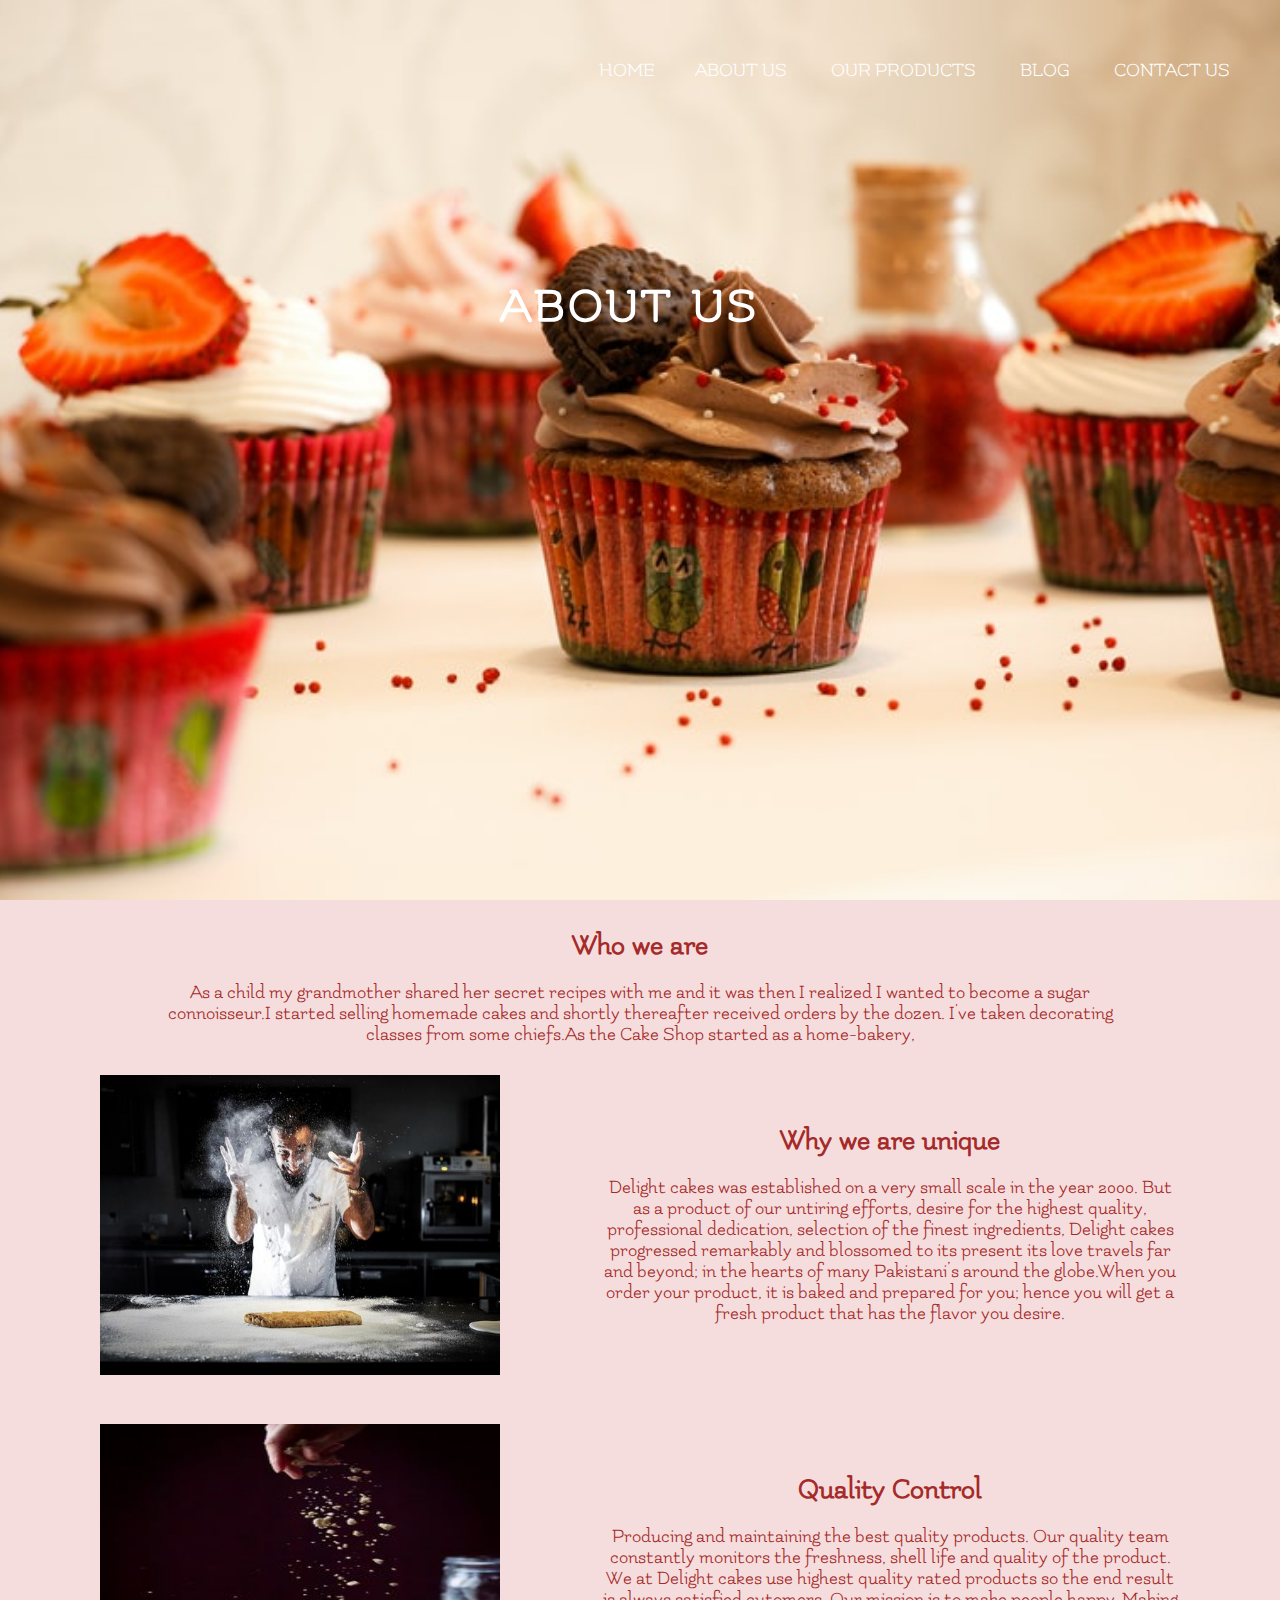
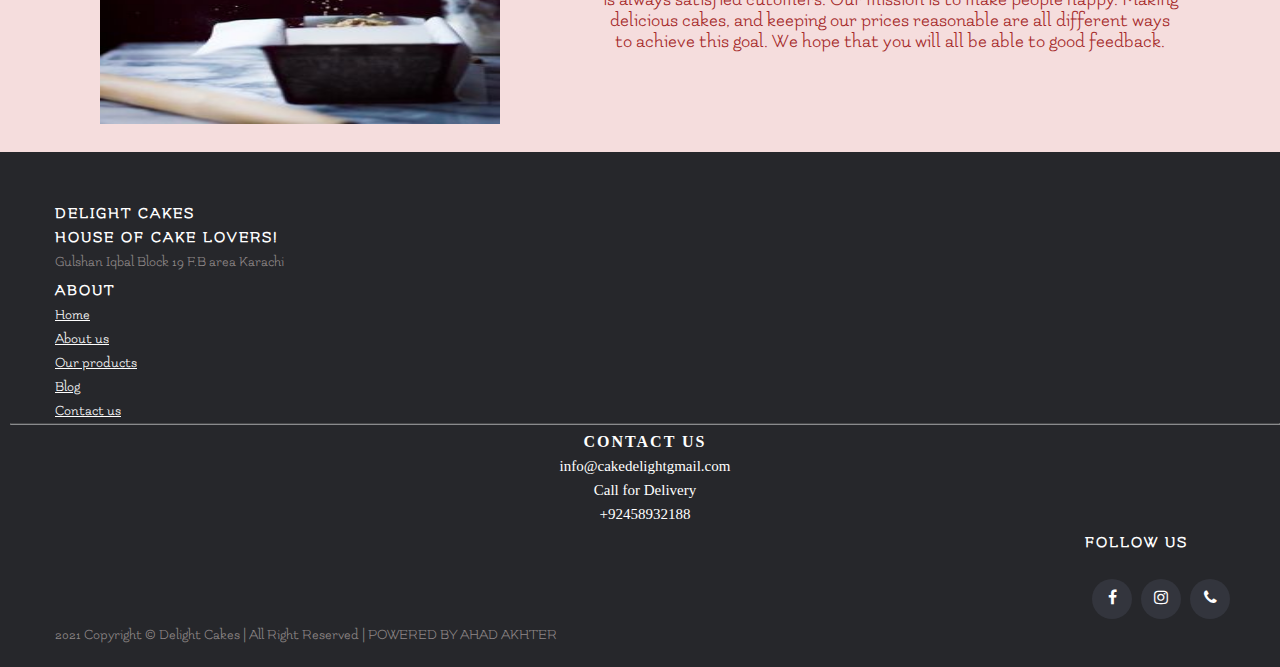
<file: About us.html>
<!DOCTYPE html>
<html lang="en">
<head>
    <meta charset="UTF-8">
    <meta http-equiv="X-UA-Compatible" content="IE=edge">
    <meta name="viewport" content="width=device-width, initial-scale=1.0">
    <title>About us</title>
    <link rel="stylesheet" href="style_3.css">
    <link rel="preconnect" href="https://fonts.gstatic.com">
<link href="https://fonts.googleapis.com/css2?family=Flamenco&display=swap" rel="stylesheet">
<link rel="stylesheet" href="https://cdnjs.cloudflare.com/ajax/libs/font-awesome/4.7.0/css/font-awesome.min.css">
</head>
<body>
    <header> 
        <nav>
            <div class="row clearfix">
                <ul class="main-nav">
                    <li><a class="active" href="Home.html">HOME</a>
                    <li><a href="About us.html">ABOUT US</a></li> 
                    <li><a href="Our products.html">OUR PRODUCTS</a></li>
                    <li><a href="blog.html">BLOG</a></li>
                    <li><a href="Contact us.html">CONTACT US</a></li>
                </ul>
            </div>
        </nav> 
        <div class="main contents header">
        
       
        <h1> About us</h1>
           
    </header>
    </div>

        <div class="text">
        <h2>Who we are</h2><br>

        <p>

            As a child my grandmother shared her secret recipes with me and
        it was then I realized I wanted to become a sugar connoisseur.I started selling homemade 
        cakes and shortly thereafter received orders by the dozen.
       I've taken decorating classes from some chiefs.As the Cake Shop started as a home-bakery, 
       </p>
            
           
            


        </div>
   <div class="card">
    <img src="chief_3.jpg" alt="chief_3" width="400" height="300" >
    
   </div>
   <div class="content">
       <h2>Why we are unique</h2><br>
      
    <p>Delight cakes was established on a very small scale in the year 2000.
        But as a product of our untiring efforts, desire for the highest quality,
        professional dedication, selection of the finest ingredients,
        Delight cakes progressed remarkably and blossomed to its present its love travels far and beyond; 
        in the hearts of many Pakistani’s around the globe.When you order your product, it is baked and prepared for you; hence you will get a fresh product that has the flavor you desire.
        
</p>
   </div>


<div class="card_2">
    
    <img src="food_2.jpg" alt="food_2" width="400" height="300">
   </div>
<div class="content_2">
<h2>Quality Control</h2><br>
      
    <p>
        Producing and maintaining the best quality products. Our quality team constantly monitors the freshness,
         shell life and quality of the product.
         We at Delight cakes use highest quality rated products so the end result is always satisfied cutomers.
         Our mission is to make people happy. Making delicious cakes, and keeping our prices reasonable
        are all different ways to achieve this goal.
        We hope that you will all be able to good feedback. </p>
</div>

<!-- Site footer -->
<footer class="site-footer">
    <div class="container">
      <div class="row">
        <div class="col-sm-12 col-md-6">
          <h6>Delight Cakes<br>House Of Cake Lovers!</h6>
          <p class="text-justify">Gulshan Iqbal Block 19 F.B area Karachi

        </p>
           </div>

       

        <div class="col-xs-6 col-md-3">
          <h6>About</h6>
          <ul class="footer-links">
            <li><a href="Home.html">Home</a></li>
            <li><a href="About us.html">About us</a></li>
            <li><a href="Our products.html">Our products</a></li>
            <li><a href="blog.html">Blog</a></li>
            <li><a href="Contact us.html">Contact us</a></li>
          </ul>
        </div>
      </div>
      <hr>
    </div>

    <div class="contact">
        <h6>contact Us</h6>
        <p>
            info@cakedelightgmail.com<br>
            <p>Call for Delivery</p>
            +92458932188
            
            </p>
    </div>

    

        <div class="col-md-4 col-sm-6 col-xs-12">
          <ul class="social-icons">
              <h6>Follow us &nbsp;&nbsp;&nbsp;&nbsp;&nbsp;&nbsp;</h6><br>
            <li><a class="facebook" href="#"><i class="fa fa-facebook"></i></a></li>
            <li><a class="twitter" href="#"><i class="fa fa-instagram"></i></a></li>
            <li><a class="dribbble" href="#"><i class="fa fa-phone"></i></a></li>
           
          </ul>
        </div>
      </div>
    </div>

    <div class="container">
        <div class="row">
          <div class="col-md-8 col-sm-6 col-xs-12">
            <p class="copyright-text">2021 Copyright &copy;  Delight Cakes | All Right Reserved | POWERED BY AHAD AKHTER 
        
            </p>
          </div>
    
</footer>
</body>
</html>
</file>
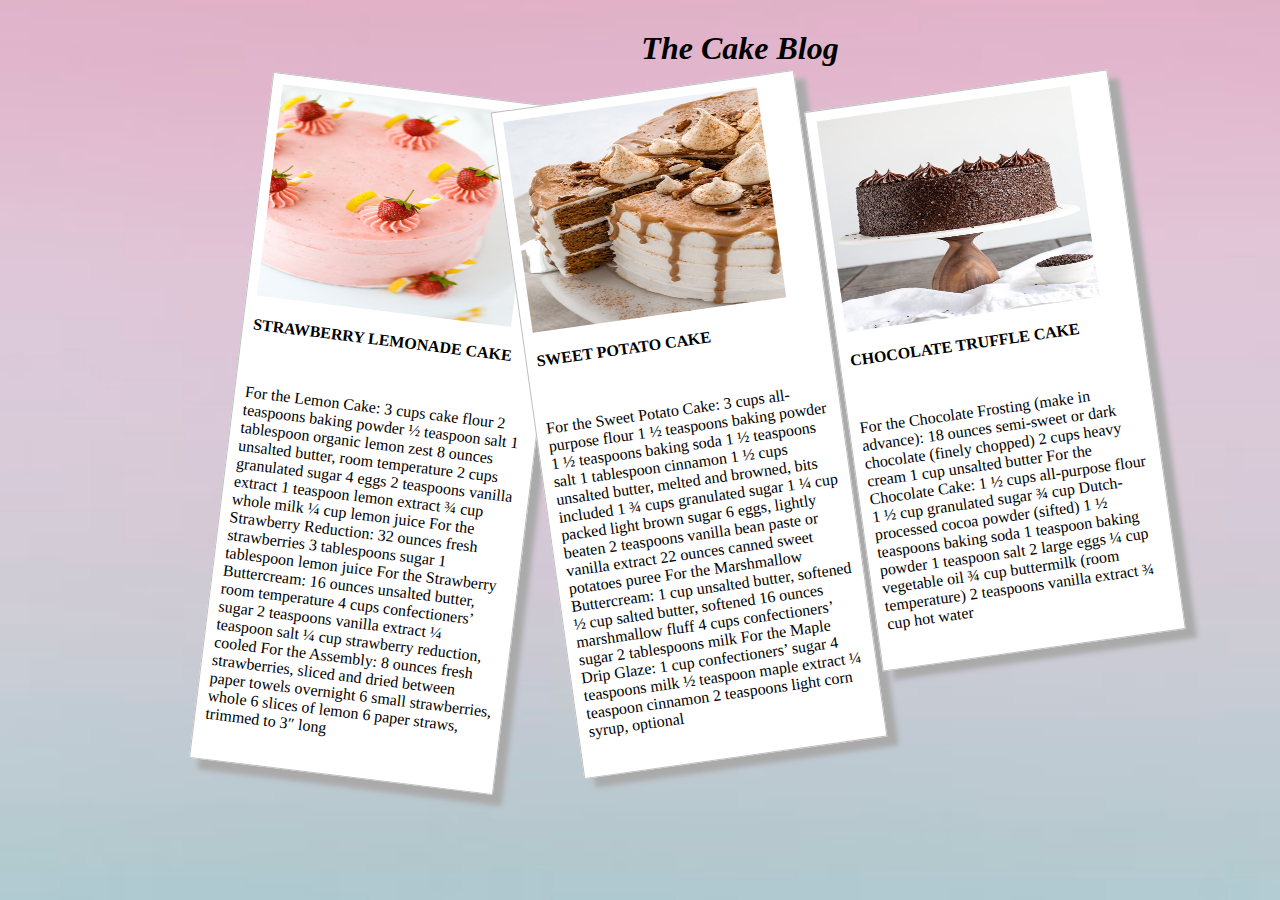
<file: blog.html>
<!DOCTYPE html>
<html>
<head>
<meta name="viewport" content="width=device-width, initial-scale=1">

<link rel="stylesheet" href="style_5.css">
<h1><em><b><center>The Cake Blog</em></b></center></h1>

</head>

<body>
<table>
<tr>
<div class="polaroid rotate_right">
   <img src="cake 31.jpg" width="256" height="213">
   <p class="caption"><strong>STRAWBERRY LEMONADE CAKE</strong></p>
   <br>
   <p class="text">For the Lemon Cake:

3 cups cake flour
2 teaspoons baking powder
½ teaspoon salt
1 tablespoon organic lemon zest
8 ounces unsalted butter, room temperature
2 cups granulated sugar
4 eggs
2 teaspoons vanilla extract
1 teaspoon lemon extract                                   
¾ cup whole milk
¼ cup lemon juice
For the Strawberry Reduction:

32 ounces fresh strawberries
3 tablespoons sugar
1 tablespoon lemon juice
For the Strawberry Buttercream:

16 ounces unsalted butter, room temperature
4 cups confectioners’ sugar
2 teaspoons vanilla extract
¼ teaspoon salt
¼ cup strawberry reduction, cooled
For the Assembly:

8 ounces fresh strawberries, sliced and dried between paper towels overnight
6 small strawberries, whole
6 slices of lemon
6 paper straws, trimmed to 3″ long</p>
</tr>
</table>
<div class="polaroid rotate_left">
   <img src="cake 32.jpg" width="256" height="213" >
   <p class="caption"><strong>SWEET POTATO CAKE</strong></p>
   <br>
   <p class="text">For the Sweet Potato Cake:

3 cups all-purpose flour
1 ½ teaspoons baking powder
1 ½ teaspoons baking soda
1 ½ teaspoons salt
1 tablespoon cinnamon
1 ½ cups unsalted butter, melted and browned, bits included
1 ¾ cups granulated sugar
1 ¼ cup packed light brown sugar
6 eggs, lightly beaten
2 teaspoons vanilla bean paste or vanilla extract
22 ounces canned sweet potatoes puree
For the Marshmallow Buttercream:

1 cup unsalted butter, softened
½ cup salted butter, softened
16 ounces marshmallow fluff
4 cups confectioners’ sugar
2 tablespoons milk
For the Maple Drip Glaze:

1 cup confectioners’ sugar
4 teaspoons milk
½ teaspoon maple extract
¼ teaspoon cinnamon
2 teaspoons light corn syrup, optional</p>
</div>
<div class="polaroid rotate_left">
   <img src="cake 34.jpg" width="256" height="213" >
   <p class="caption"><strong>CHOCOLATE TRUFFLE CAKE</strong></p>
   <br>
   <p class="text">For the Chocolate Frosting (make in advance):

18 ounces semi-sweet or dark chocolate (finely chopped)
2 cups heavy cream
1 cup unsalted butter
For the Chocolate Cake:

1 ½ cups all-purpose flour
1 ½ cup granulated sugar
¾ cup Dutch-processed cocoa powder (sifted)
1 ½ teaspoons baking soda
1 teaspoon baking powder
1 teaspoon salt
2 large eggs
¼ cup vegetable oil
¾ cup buttermilk (room temperature)
2 teaspoons vanilla extract
¾ cup hot water
</p>
</div>


  

</body>
<html>
</file>
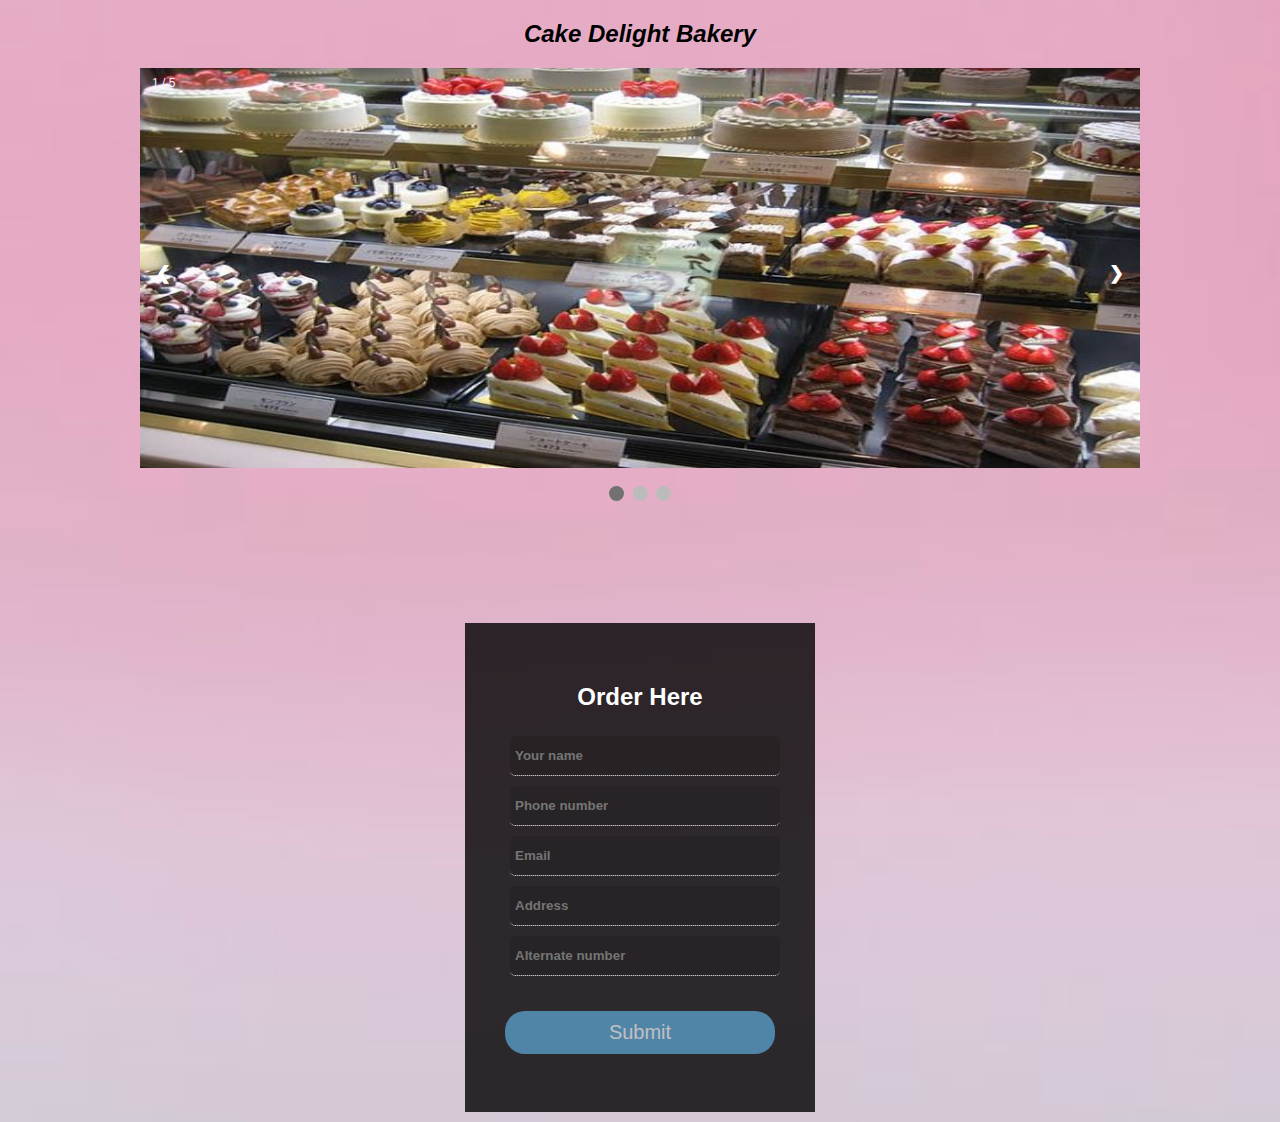
<file: Contact us.html>
<!DOCTYPE html>
<html>
<head>
<h2><em><b>Cake Delight Bakery</em></b></h2>
<link rel="stylesheet" href="https://cdnjs.cloudflare.com/ajax/libs/font-awesome/4.7.0/css/font-awesome.min.css">
<link rel="stylesheet" href="style_4.css">
</head>
<body>
<div class="slideshow-container">

  <div class="mySlides fade">
    <div class="numbertext">1 / 5</div>
    <img src="capure2.jpg" style="width:100%" height="400px">
    
  </div>
   


<div class="mySlides fade">
  <div class="numbertext">2 / 5</div>
  <img src="cake background.jpg" alt="Wedding cake" style="width:100%" height="400px" >
  
</div>

<div class="mySlides fade">
  <div class="numbertext">3 / 5</div>
  <img src="slider 2.jpg" style="width:100%" height="400px">
  
</div>
<div class="mySlides fade">
  <div class="numbertext">4 / 5</div>
  <img src="slider 5.jfif" style="width:100%" height="400px">
  
</div>
<div class="mySlides fade">
  <div class="numbertext">5 / 5</div>
  <img src="slider 4.jfif" style="width:100%" height="400px">
  
</div>


<a class="prev" onclick="plusSlides(-1)">&#10094;</a>
<a class="next" onclick="plusSlides(1)">&#10095;</a>

</div>
<br>

<div style="text-align:center">
  <span class="dot" onclick="currentSlide(1)"></span> 
  <span class="dot" onclick="currentSlide(2)"></span> 
  <span class="dot" onclick="currentSlide(3)"></span> 
</div>

<script>
var slideIndex = 1;
showSlides(slideIndex);

function plusSlides(n) {
  showSlides(slideIndex += n);
}

function currentSlide(n) {
  showSlides(slideIndex = n);
}

function showSlides(n) {
  var i;
  var slides = document.getElementsByClassName("mySlides");
  var dots = document.getElementsByClassName("dot");
  if (n > slides.length) {slideIndex = 1}    
  if (n < 1) {slideIndex = slides.length}
  for (i = 0; i < slides.length; i++) {
      slides[i].style.display = "none";  
  }
  for (i = 0; i < dots.length; i++) {
      dots[i].className = dots[i].className.replace(" active", "");
  }
  slides[slideIndex-1].style.display = "block";  
  dots[slideIndex-1].className += " active";
}
</script>

 
 
 
 
 
 
 
 
 
 
 
 <br>
 <div class ="wrap">
 
      <h2> Order Here</h2>
	  <form>
		  <input type="text" placeholder="Your name" required>
		  <input type="text" placeholder="Phone number" required>
		  <input type="text" placeholder="Email" required>
		  <input type="text" placeholder="Address" required>
		  <input type="text" placeholder="Alternate number" required>
		  <input type="submit" value="Submit" onclick="alert('Your order is placed successfully')"><br>
		  <br>
		  
		  
		  
		  
		  

 </body>
 </html>
</file>
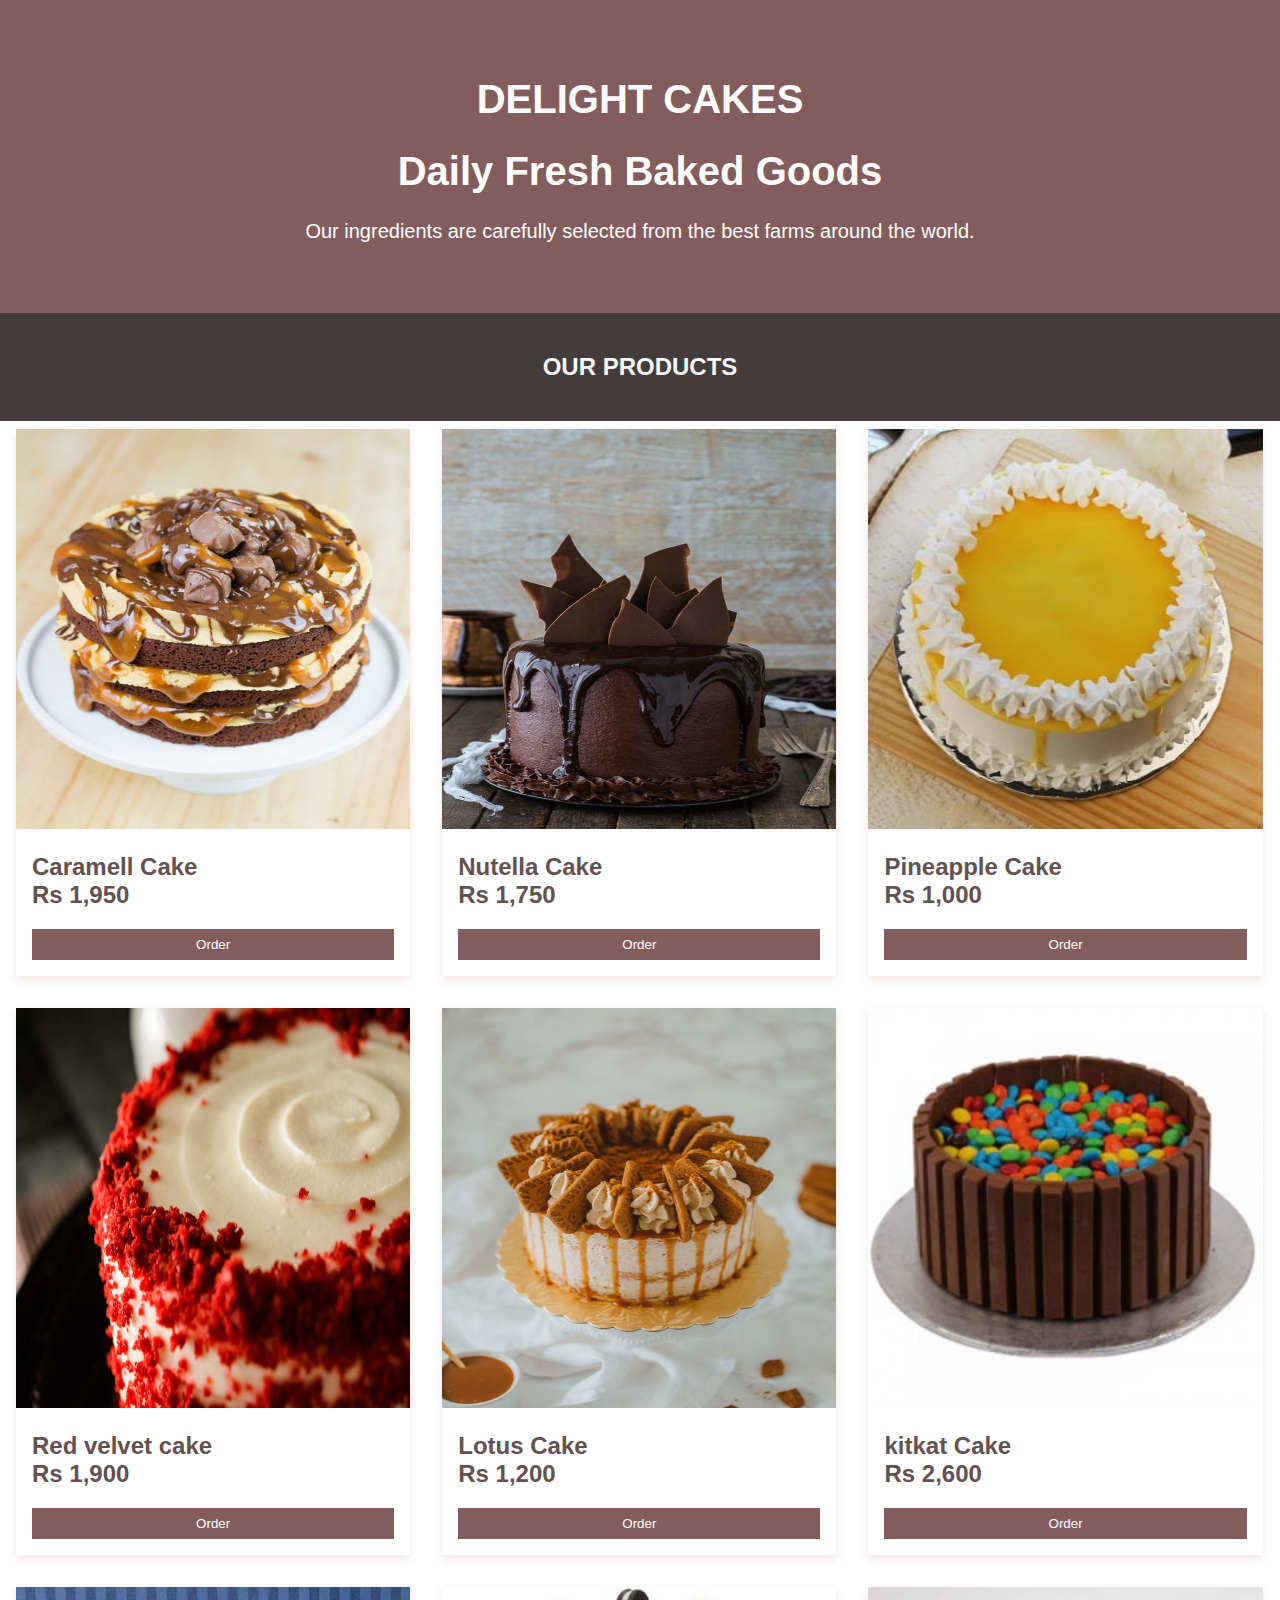
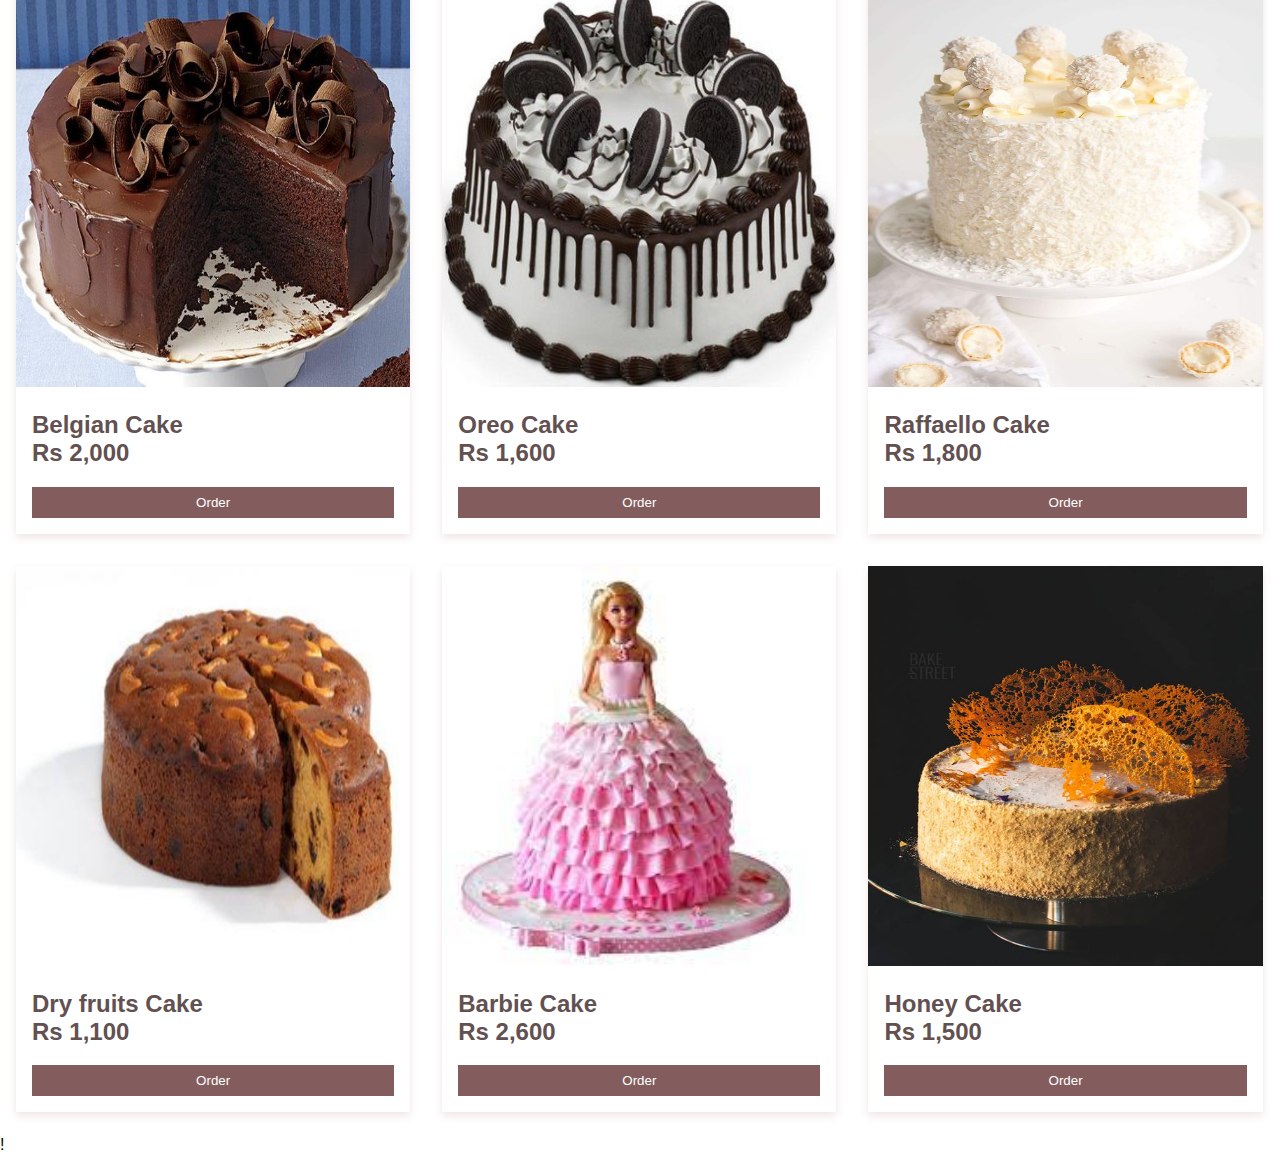
<file: Our products.html>
<!DOCTYPE html>
<html>
<head>
  <link rel="stylesheet" href="style_2.css">
  
  <title> Products</title>
<meta name="viewport" content="width=device-width, initial-scale=1">
<style>



</style>
</head>
<body>

<div class="about-section">
  <h1>DELIGHT CAKES</h1>
  <h1>Daily Fresh Baked Goods</h1>
  <p>Our ingredients are carefully selected from the best farms around the world.</p>
</div>

<div class="Products">

<h2 style="text-align:center">OUR PRODUCTS</h2>
</div>
<div class="row">
  <div class="column">
    <div class="card">
      <img src="caramell cake.jpg" alt="caramell cake"  style="width:100%" height="400px">
      <div class="container">
        <h2>Caramell Cake <br>Rs 1,950</h2>
        <p><button class="button">Order</button></p>
      </div>
    </div>
  </div>
  

   <div class="column">
    <div class="card">
      <img src="nutella cake.jpeg" alt="nutella cake"  style="width:100%" height="400px">
      <div class="container">
        <h2>Nutella Cake <br>Rs 1,750</h2>
         <p><button class="button">Order</button></p>
      </div>
    </div>
  </div>
  
  <div class="column">
    <div class="card">
      <img src="pine apple cake.jpg" alt="pine apple cake"  style="width:100%" height="400px">
      <div class="container">
        <h2>Pineapple Cake <br>Rs 1,000</h2>
       
        
        <p><button class="button">Order</button></p>
      </div>
    </div>
  </div>
</div>

<div class="column">
  <div class="card">
    <img src="red velvet cake.png" alt="red velvet cake"  style="width:100%" height="400px">
    <div class="container">
      <h2>Red velvet cake <br>Rs 1,900</h2>
      
      <p><button class="button">Order</button></p>
    
      
    </div>
  </div>
</div>
</div>

<div class="column">
  <div class="card">
    <img src="lotus cake.jpg" alt="lotus cake"  style="width:100%" height="400px">
    <div class="container">
      <h2>Lotus Cake <br>Rs 1,200</h2>
      
     
      <p><button class="button">Order</button></p>
    </div>
  </div>
</div>
</div>

<div class="column">
  <div class="card">
    <img src="kitkat cake.png" alt="kitkat cake"  style="width:100%" height="400px">
    <div class="container">
      <h2>kitkat Cake <br>Rs 2,600</h2>
     
      <p><button class="button">Order</button></p>
    </div>
  </div>
</div>
</div>

<div class="column">
  <div class="card">
    <img src="belgian cake.jpg" alt="belgian cake"  style="width:100%" height="400px">
    <div class="container">
      <h2>Belgian Cake <br>Rs 2,000</h2>
     
      <p><button class="button">Order</button></p>
    </div>
  </div>
</div>
</div>

<div class="column">
  <div class="card">
    <img src="oreo cake.jpg" alt="oreo cake"  style="width:100%" height="400px">
    <div class="container">
      <h2>Oreo Cake <br>Rs 1,600</h2>
     
      <p><button class="button">Order</button></p>
    </div>
  </div>
</div>
</div>

<div class="column">
  <div class="card">
    <img src="Raffaello cake.jpg" alt="Raffaello cake"  style="width:100%" height="400px">
    <div class="container">
      <h2>Raffaello Cake <br>Rs 1,800</h2>
     
      <p><button class="button">Order</button></p>
    </div>
  </div>
</div>
</div>


<div class="column">
  <div class="card">
    <img src="dry fruits cake.jfif" alt="dry fruits cake"  style="width:100%" height="400px">
    <div class="container">
      <h2>Dry fruits Cake <br>Rs 1,100</h2>
     
      <p><button class="button">Order</button></p>
    </div>
  </div>
</div>
</div>


<div class="column">
  <div class="card">
    <img src="barbie cake.jpg" alt="barbie cake"  style="width:100%" height="400px">
    <div class="container">
      <h2>Barbie Cake <br>Rs 2,600</h2>
     
      <p><button class="button">Order</button></p>
    </div>
  </div>
</div>
</div>

<div class="column">
  <div class="card">
    <img src="hone cake.jfif" alt="honey cake"  style="width:100%" height="400px">
    <div class="container">
      <h2>Honey Cake <br>Rs 1,500</h2>
      
      <p><button class="button">Order</button></p>
    </div>
  </div>
</div>
</div>




</body>
</html>
!
</file>
<file: style_3.css>
*{
    margin: 0px;
    padding: 0px;
    box-sizing: border-box;
}
body{
    font-size: 20px;
    overflow-x: hidden;
    color: rgb(99, 80, 80);
    font-family: 'Flamenco', cursive;
    background-color:rgb(245, 221, 221);
}


header{
    background-image: url('cup\ cake\ background.jfif');
    background-size: cover;
    background-repeat: no-repeat;
    background-position: center;
    height: 100vh;
}
.clearfix:after{
    content: ".";
    visibility: hidden;
    display: block;
    height: 0px;
    clear: both;
}
.row{
    max-width:1180px ;
    margin: 0 auto;
}
.logo{
    height: 120px;
    width: auto;
    float: left;
    margin-top: 50px;
}
.main-nav{
  float: right;
  margin-top: 60px;  
}
.main-nav li{
    display: inline-block;
    list-style: none;
    margin-left: 40PX;

}
.main-nav li a{
    color: rgb(255, 255, 255);
    text-decoration: none;
    text-transform: uppercase;
    font-size: 100%;
}
.main content header{
    width:1180px;
    position:absolute;
    top: 50%;
    left: 50%;
    transform: translate(-50%,-50%);
    
}
h1{
    color: rgb(255, 255, 255);
    font-size: 18px;
    word-spacing: 5px;
    letter-spacing: 3px;
    margin-top: 200px;
    margin-bottom: 50px;
    margin-left: 500px;
    margin-right: 500px;
    text-transform: uppercase;
}
.btn{
    display: inline-block;
    padding: 10px 30px;
    font-weight: lighter;
    text-decoration: none;
    text-transform: uppercase;
    border-radius: 200px;
    transition: background-color 0.2s; border: 0.2s; color: 0.2;
}


@media only screen and (max-width: 2000px){
    .main content header{
        width:100%;
        padding: 0 2%;

    }
}
@media only screen and (max-width: 1500px){
    h1{font-size: 250%;}
}
@media only screen and (max-width: 768px){
    h1{font-size: 200%;}
}
.text{
    text-align: center;
    padding-top: 30px;
    padding-left: 150px;
    padding-right: 150px;
    
    padding-bottom: 30px;
    color: brown;
}
.card {
  
  
  float: left;
  width: 50px;
  height: 100px;
  padding-left: 100px;
}
.card_2 {
  
  
    float: left;
    width: 50px;
    height: 100px;
    padding-left: 100px;
  }


.content{
    text-align: center;
    padding-left: 600px;
    padding-right: 100px;
    padding-top: 50px;
    color: brown;
    padding-bottom: 100px;
}

.content_2{
    text-align: center;
    padding-left: 600px;
    padding-right: 100px;
    padding-top: 50px;
    color: brown;
    padding-bottom: 100px;
}
.site-footer
{
  background-color:#26272b;
  padding:45px 0 20px;
  font-size:15px;
  line-height:24px;
  color: rgb(143, 136, 136);
  padding-left: 10px;
}
.site-footer hr
{
  border-top-color:#bbb;
  opacity:0.5
  

}
.site-footer hr.small
{
  margin:20px 0
  
}
.site-footer h6
{
  color:#fff;
  font-size:16px;
  text-transform:uppercase;
  margin-top:5px;
  letter-spacing:2px
  
}
.site-footer a
{
  color:#737373;
  
}
.site-footer a:hover
{
  color:#3366cc;
  text-decoration:none;
}

.footer-links li
{
  display:block
}
.footer-links a
{
  color: white;
}
.footer-links a:active,.footer-links a:focus,.footer-links a:hover
{
  color:#111214;
  text-decoration:none;
}
.footer-links.inline li {
    display:inline-block

  
}
.site-footer .social-icons
{
  text-align:right
}
.site-footer .social-icons a
{
  width:40px;
  height:40px;
  line-height:40px;
  margin-left:6px;
  margin-right:0;
  border-radius:100%;
  background-color:#33353d
}
.copyright-text
{
  margin:0
}
@media (max-width:991px)
{
  .site-footer [class^=col-]
  {
    margin-bottom:30px
  }
}
@media (max-width:767px)
{
  .site-footer
  {
    padding-bottom:0
  }
  .site-footer .copyright-text,.site-footer .social-icons
  {
    text-align:center
  }
}
.social-icons
{
  padding-right:50px;
  margin-bottom:0;
  list-style:none
}
.social-icons li
{
  display:inline-block;
  margin-bottom:4px
}
.social-icons li.title
{
  margin-right:15px;
  text-transform:uppercase;
  color:#6b737e;
  font-weight:700;
  font-size:13px
}
.social-icons a{
  background-color:#eceeef;
  color:#ffffff;
  font-size:16px;
  display:inline-block;
  line-height:44px;
  width:44px;
  height:44px;
  text-align:center;
  margin-right:8px;
  border-radius:100%;
  -webkit-transition:all .2s linear;
  -o-transition:all .2s linear;
  transition:all .2s linear
}
.social-icons a:active,.social-icons a:focus,.social-icons a:hover
{
  color:#fff;
  background-color:#29aafe
}
.social-icons.size-sm a
{
  line-height:34px;
  height:34px;
  width:34px;
  font-size:19px
}
.social-icons a.facebook:hover
{
  background-color:#3b5998
}
.social-icons a.twitter:hover
{
  background-color:#00aced
}
.social-icons a.linkedin:hover
{
  background-color:#007bb6
}
.social-icons a.dribbble:hover
{
  background-color:#ea4c89
}
@media (max-width:767px)
{
  .social-icons li.title
  {
    display:block;
    margin-right:0;
    font-weight: 600;
    
  }
}
.contact{
    text-align: center;
    color: white;
    font-family: 'Times New Roman', Times, serif;

}
</file>
<file: style_5.css>
body {
	background-image: url('texture.jfif');
    background-size: cover;
    background-repeat: no-repeat;
    background-position: center;
	margin: 30px;
	background-color: #E9E9E9;
    padding-left: 200px;
    
}

div.polaroid {
	width: 284px;
	padding: 10px 10px 20px 10px;
	border: 1px solid #BFBFBF;
	background-color: white;
	box-shadow: 10px 10px 5px #aaaaaa;
}

div.rotate_right {
	float: left;
	-ms-transform: rotate(7deg);
	-webkit-transform: rotate(7deg);
	transform: rotate(7deg);
}

div.rotate_left {
	float: left;
	-ms-transform: rotate(-8deg);
	-webkit-transform: rotate(-8deg);
	transform: rotate(-8deg);
}
div.rotate_left {
	float: left;
	-ms-transform: rotate(-8deg);
	-webkit-transform: rotate(-8deg);
	transform: rotate(-8deg);
}
</file>
<file: style_4.css>
* {box-sizing: border-box}
body {font-family: Verdana, sans-serif; margin:0}
.mySlides {display: none}
img {vertical-align: middle;}
/* Slideshow container */
.slideshow-container {
    max-width: 1000px;
    position: relative;
    margin: auto;
  }
  
  /* Next & previous buttons */
  .prev, .next {
    cursor: pointer;
    position: absolute;
    top: 50%;
    width: auto;
    padding: 16px;
    margin-top: -22px;
    color: white;
    font-weight: bold;
    font-size: 18px;
    transition: 0.6s ease;
    border-radius: 0 3px 3px 0;
    user-select: none;
  }
/* Position the "next button" to the right */
.next {
    right: 0;
    border-radius: 3px 0 0 3px;
  }
  
  /* On hover, add a black background color with a little bit see-through */
  .prev:hover, .next:hover {
    background-color: rgba(0,0,0,0.8);
  }
  
  /* Caption text */
  .text {
    color: #f2f2f2;
    font-size: 15px;
    padding: 8px 12px;
    position: absolute;
    bottom: 8px;
    width: 100%;
    text-align: center;
  }
  
  /* Number text (1/3 etc) */
  .numbertext {
    color: #f2f2f2;
    font-size: 12px;
    padding: 8px 12px;
    position: absolute;
    top: 0;
  }
/* The dots/bullets/indicators */
.dot {
    cursor: pointer;
    height: 15px;
    width: 15px;
    margin: 0 2px;
    background-color: #bbb;
    border-radius: 50%;
    display: inline-block;
    transition: background-color 0.6s ease;
  }
  .active, .dot:hover {
    background-color: #717171;
  }
/* Fading animation */
.fade {
    -webkit-animation-name: fade;
    -webkit-animation-duration: 1.5s;
    animation-name: fade;
    animation-duration: 1.5s;
  }
  
  @-webkit-keyframes fade {
    from {opacity: .4} 
    to {opacity: 1}
  }
  
  @keyframes fade {
    from {opacity: .4} 
    to {opacity: 1}
  }
/* On smaller screens, decrease text size */
@media only screen and (max-width: 300px) {
    .prev, .next,.text {font-size: 11px}
  }
  body{
    background-image: url('texture.jfif');
	background-size:cover;
	font-family:Arial;
  padding-bottom: 10px;
}
.wrap{
	max-width:350px;
	
	margin:auto;
	background:rgba(0,0,0,0.8);
	box-sizing:border-box;
	padding:40px;
	color:#fff;
	margin-top:100px;
}
h2{
    text-align:center;}
    input[type=text],input[type=Email]{
             width:100%;
             box-sizing:border-box;
             padding:12px 5px;
             background:rgba(0,0,0,0.10);
             outline:none;
             border:none;
             border-bottom:1px dotted #fff;
             color:#fff;
             border-radius:5px;
             margin:5px;
             font-weight:bold;
    }
    input[type=submit] {
        width:100%;
        box-sizing:border-box;
        padding:10px 0;
        margin-top:30px;
        outline:none;
        border:none;
        background:#60adde;
        opacity:0.7;
        border-radius:20px;
        font-size:20px;
        color:#fff;
    }
    input[type=submit]:hover{
        background:#003366;
        opacity:0.7;
    }
    
    
    @media ( max-width: 768px ) { .header-main { padding-top: 95px !important; } }
</file>
<file: style_2.css>
body {
    font-family:'Segoe UI', Tahoma, Geneva, Verdana, sans-serif;
    margin: 0;
  }   
  
  html {
    box-sizing: border-box;
  }
  
  *, *:before, *:after {
    box-sizing: inherit;
  }
  .column {
    float: left;
    width: 33.3%;
    margin-bottom: 16px;
    padding: 0 8px;
    color:  rgb(99, 80, 80);
  }
  
  .card {
    box-shadow: 0 4px 8px 0 rgba(187, 132, 132, 0.2);
    margin: 8px;
  }
  .Products{
    color: rgb(248, 248, 248);
    background-color: rgb(68, 60, 60);
    padding: 20px;
  }
  
  .about-section {
    padding: 50px;
    text-align: center;
    background-color: rgb(131, 93, 93);
    color: rgb(255, 255, 255);
    font-size: 20px;
  }
  
  .container {
    padding: 0 16px;
  }
  .container::after, .row::after {
    content: "";
    clear: both;
    display: table;
  }
  
  
  .button {
    border: none;
    outline: 0;
    display: inline-block;
    padding: 8px;
    color: white;
    background-color:  rgb(131, 93, 93);
    text-align: center;
    cursor: pointer;
    width: 100%;
  }
  
  .button:hover {
    background-color: rgb(99, 80, 80);
  }
  
  @media screen and (max-width: 650px) {
    .column {
      width: 100%;
      display: block;
    }
  }
</file>
